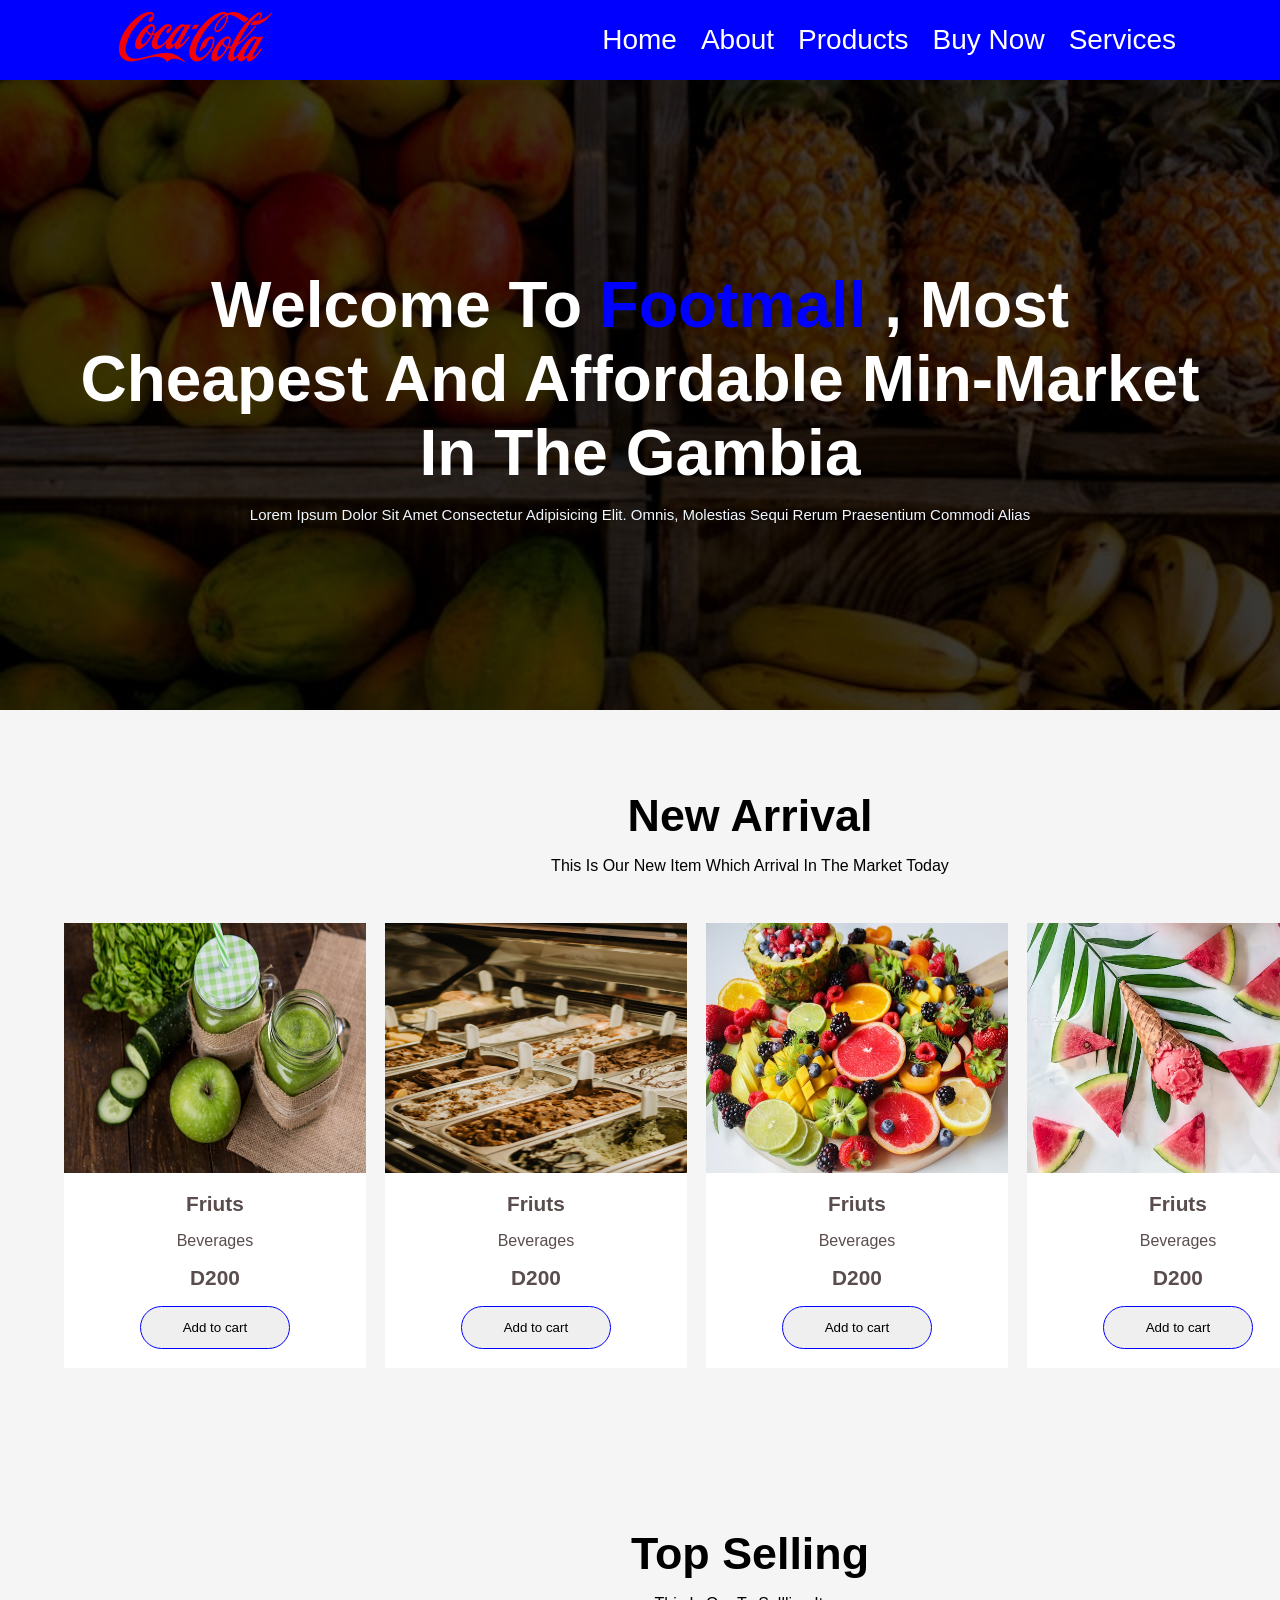
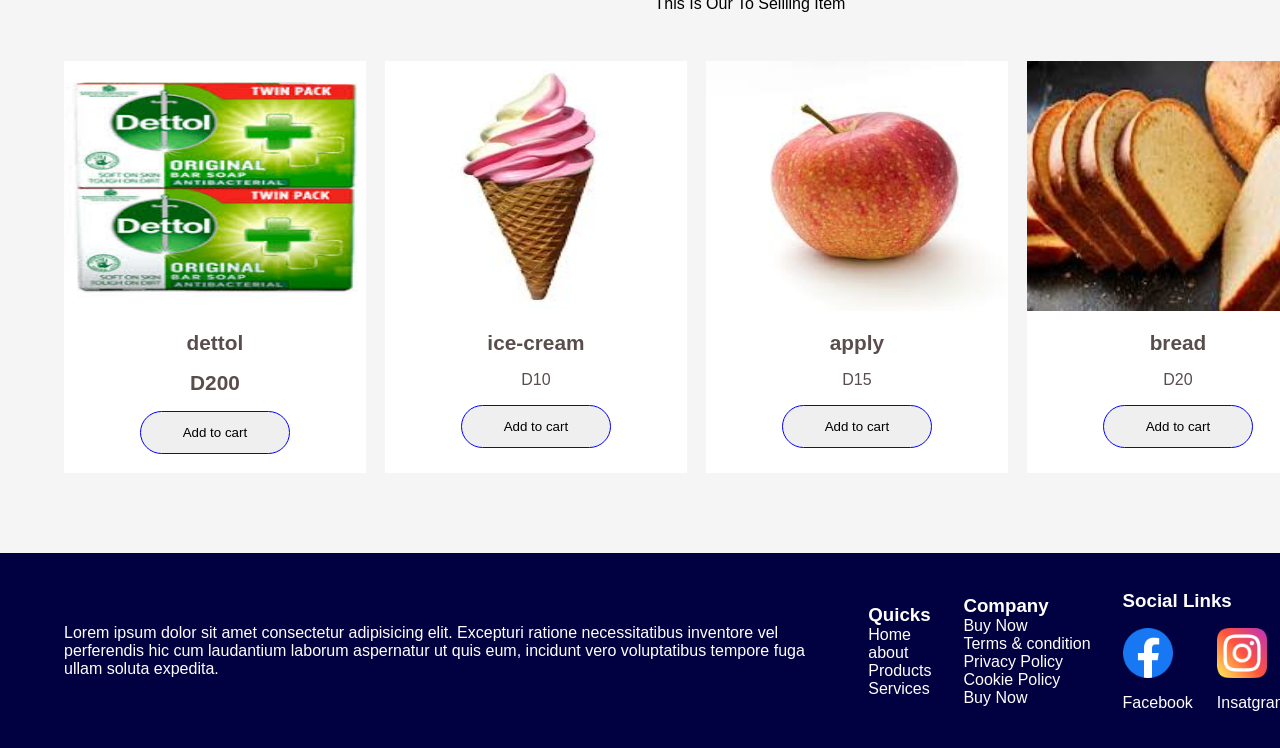
<file: index.html>
<!DOCTYPE html>
<html lang="en">
  <head>
    <meta charset="UTF-8" />
    <meta name="viewport" content="width=device-width, initial-scale=1.0" />
    <link rel="stylesheet" href="css/utils.css" />
    <link rel="stylesheet" href="css/home.css" />
    <title>Home</title>
  </head>
  <body>
    <header class="text-white">
      <nav class="flex w-full justify-between items-center max-container">
        <div class="logo">
          <img src="assets/logo/logo-coca-cola.png" alt="" />
        </div>
        <ul class="flex gap-x-2">
          <li><a href="#">Home</a></li>
          <li><a href="about.html">about </a></li>
          <li><a href="products.html">Products</a></li>
          <li><a href="buy-now.html">Buy Now</a></li>
          <li><a href="Services.html">Services</a></li>
        </ul>
      </nav>
    </header>
    <main>
      <div class="text-white hero-container">
        <div class="max-container">
          <h1 class="text-center hero-section-title">
            Welcome To <span class="text-primary">Footmall</span> , Most
            cheapest and affordable min-market in the Gambia
          </h1>
          <p class="hero-description text-center">
            Lorem ipsum dolor sit amet consectetur adipisicing elit. Omnis,
            molestias sequi rerum praesentium commodi alias
          </p>
        </div>
      </div>
      <div class="new-arrival-container">
        <div class="wrapper max-container">
          <h2 class="new-arrival-title text-center">New Arrival</h2>
          <p class="new-arrival-description text-center">
            this is our new item which arrival in the market today
          </p>
          <div class="new-arrival-content">
            <div class="flex">
              <div class="card">
                <img src="./assets/new-arrivals/pic-1.jpg" alt="" />
                <div class="card-body text-dark">
                  <h3>Friuts</h3>
                  <h5>Beverages</h5>
                  <p class="item-amount">D200</p>
                  <button class="add-to-cart-btn w-full">Add to cart</button>
                </div>
              </div>
              <!--  -->
              <div class="card">
                <img src="./assets/new-arrivals/pic-8.jpg" alt="" />
                <div class="card-body text-dark">
                  <h3>Friuts</h3>
                  <h5>Beverages</h5>
                  <p class="item-amount">D200</p>
                  <button class="add-to-cart-btn w-full">Add to cart</button>
                </div>
              </div>
              <div class="card">
                <img src="./assets/new-arrivals/pic-4.jpg" alt="" />
                <div class="card-body text-dark">
                  <h3>Friuts</h3>
                  <h5>Beverages</h5>
                  <p class="item-amount">D200</p>
                  <button class="add-to-cart-btn w-full">Add to cart</button>
                </div>
              </div>
              <!--  -->
              <div class="card">
                <img src="./assets/new-arrivals/pic-7.jpg" alt="" />
                <div class="card-body text-dark">
                  <h3>Friuts</h3>
                  <h5>Beverages</h5>
                  <p class="item-amount">D200</p>
                  <button class="add-to-cart-btn w-full">Add to cart</button>
                </div>
              </div>
            </div>
            <!--  -->
          </div>
        </div>
      </div>
      <div class="top-selling-container">
        <div class="wrapper max-container">
          <h2 class="new-arrival-title text-center">Top Selling</h2>
          <p class="new-arrival-description text-center">
            this is our to sellling item
          </p>
          <div class="new-arrival-content">
            <div class="flex">
              <div class="card">
                <img src="./assets/top-selling/10.jfif" alt="" />
                <div class="card-body text-dark">
                  <h3>dettol</h3>
                  <p class="item-amount">D200</p>
                  <button class="add-to-cart-btn w-full">Add to cart</button>
                </div>
              </div>
              <!--  -->
              <div class="card">
                <img src="./assets/top-selling/6.jfif" alt="" />
                <div class="card-body text-dark">
                  <h3>ice-cream</h3>
                  <p>D10</p>
                  <button class="add-to-cart-btn w-full">Add to cart</button>
                </div>
              </div>
              <div class="card">
                <img src="./assets/top-selling/apple.jfif" alt="" />
                <div class="card-body text-dark">
                  <h3>apply</h3>
                  <p>D15</p>
                  <button class="add-to-cart-btn w-full">Add to cart</button>
                </div>
              </div>
              <!--  -->
              <div class="card">
                <img src="./assets/top-selling/bread4.jfif" alt="" />
                <div class="card-body text-dark">
                  <h3>bread</h3>
                  <p>D20</p>
                  <button class="add-to-cart-btn w-full">Add to cart</button>
                </div>
              </div>
            </div>
            <!--  -->
          </div>
        </div>
      </div>
    </main>

    <footer class="footer">
      <div class="max-container">
        <div class="wrapper flex justify-between items-center">
          <div class="col-1 flex-1">
            <div class="logo"></div>
            <div class="description">
              Lorem ipsum dolor sit amet consectetur adipisicing elit. Excepturi
              ratione necessitatibus inventore vel perferendis hic cum
              laudantium laborum aspernatur ut quis eum, incidunt vero
              voluptatibus tempore fuga ullam soluta expedita.
            </div>
          </div>
          <div class="col-2">
            <h3 class="">Quicks</h3>
            <div class="links">
              <ul>
                <li><a href="#">Home</a></li>
                <li><a href="about.html">about </a></li>
                <li><a href="products.html">Products</a></li>
                <li><a href="#">Services</a></li>
              </ul>
            </div>
          </div>
          <div class="col-3">
            <h3>Company</h3>
            <div class="links">
              <ul class="space">
                <li><a href="#">Buy Now</a></li>
                <li><a href="#">Terms & condition</a></li>
                <li><a href="#">Privacy Policy </a></li>
                <li><a href="#">Cookie Policy</a></li>
                <li><a href="#">Buy Now</a></li>
              </ul>
            </div>
          </div>
          <div class="col-4">
            <h3>Social Links</h3>
            <div>
              <ul class="flex gap-x-2 mt-1">
                <li>
                  <a href="#" class="text-white social-links">
                    <img
                      class="social-img"
                      src="assets/media/Facebook.png"
                      alt=""
                    />
                    <span>facebook</span>
                  </a>
                </li>
                <li>
                  <a href="#" class="text-white social-links">
                    <img
                      class="social-img"
                      src="assets/media/Instagram.png"
                      alt=""
                    />
                    <span>insatgram</span>
                  </a>
                </li>
                <li>
                  <a href="#" class="text-white social-links">
                    <img
                      class="social-img"
                      src="assets/media/tweeter.png"
                      alt=""
                    />
                    <span>twitter</span>
                  </a>
                </li>
                <li>
                  <a href="#" class="text-white social-links">
                    <img
                      class="social-img"
                      src="assets/media/tiktok.png"
                      alt=""
                    />
                    <span>tiktok</span>
                  </a>
                </li>
              </ul>
            </div>
          </div>
        </div>
      </div>
    </footer>
  </body>
</html>
</file>
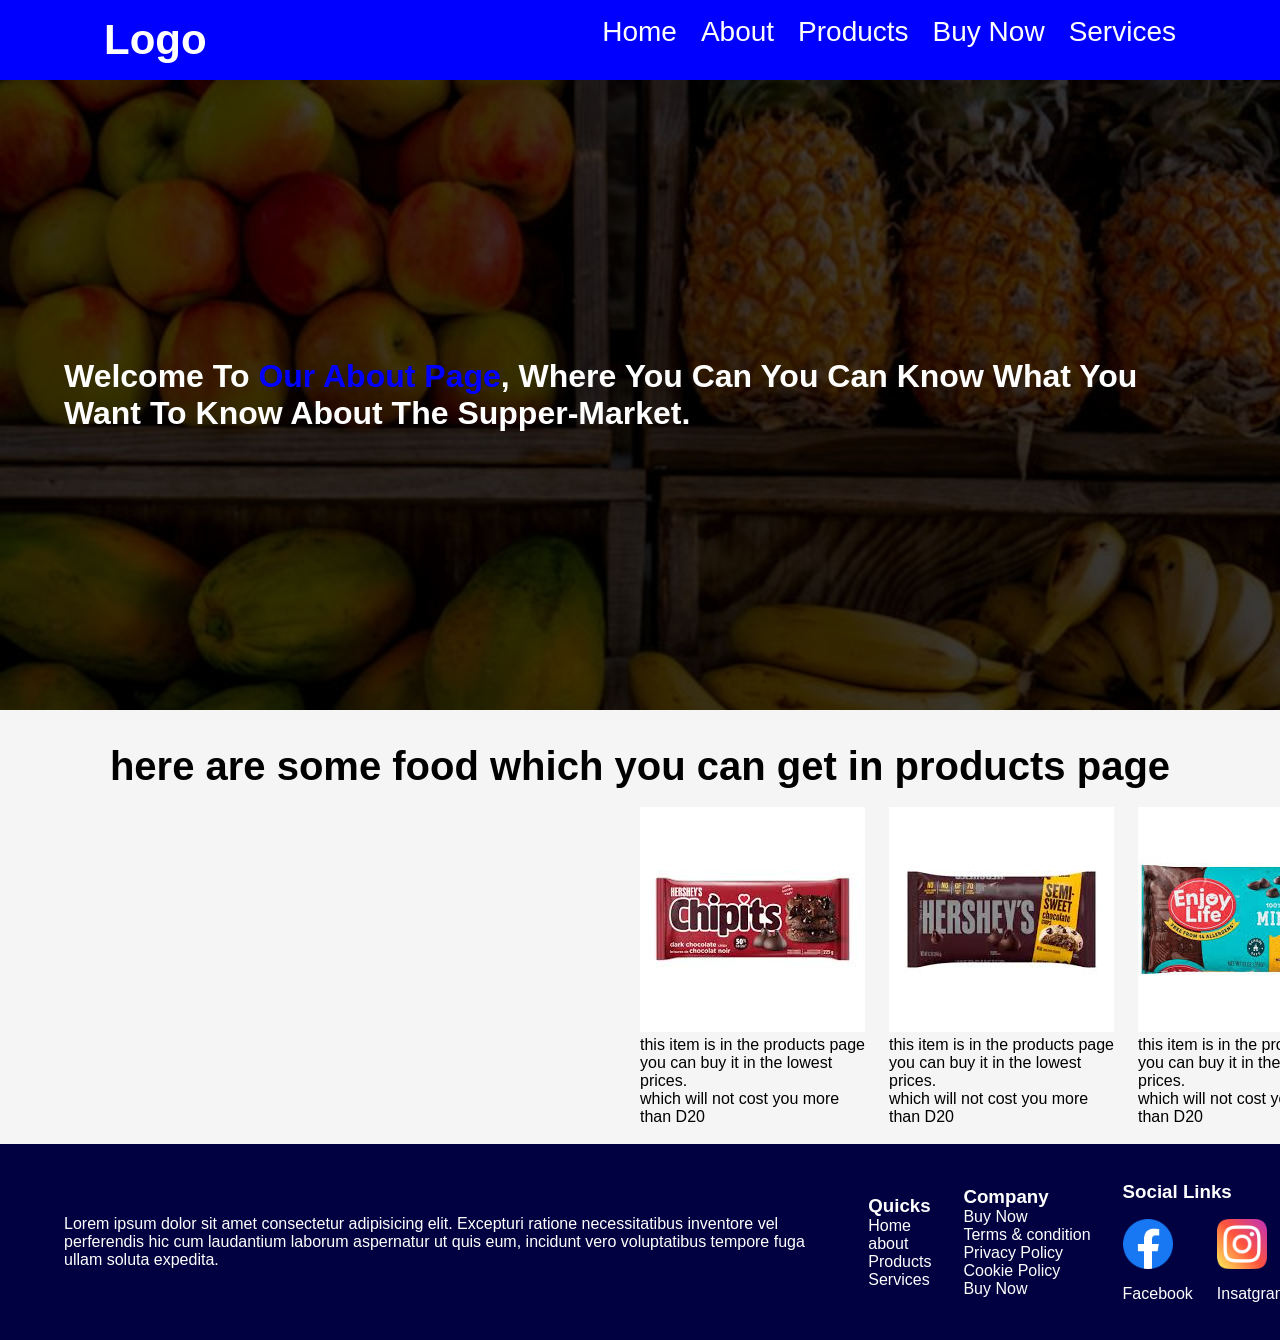
<file: about.html>
<!DOCTYPE html>
<html lang="en">
  <head>
    <meta charset="UTF-8" />
    <meta name="viewport" content="width=device-width, initial-scale=1.0" />
    <title>About</title>
    <link rel="stylesheet" href="css/utils.css" />
    <link rel="stylesheet" href="css/about.css" />
    <link rel="stylesheet" href="css/home.css" />
  </head>
  <body>
    <header class="text-white">
      <nav class="flex w-full justify-between max-container">
        <div class="logo"><h2>Logo</h2></div>
        <ul class="flex gap-x-2">
          <li><a href="index.html">Home</a></li>
          <li><a href="about.html">About</a></li>
          <li><a href="products.html">Products</a></li>
          <li><a href="buy-now.html">Buy Now</a></li>
          <li><a href="Services.html">Services</a></li>
        </ul>
      </nav>
    </header>
    <!-- about -->
    <div class="background-image hero-container w-full">
      <h1 class="text-white max-container">
        Welcome To <span class="text-primary">our about page</span>, where you
        can you can know what you want to know about the supper-market.
      </h1>
    </div>
    <!-- <div class="flex gap-x-2">
      <div class="mission-vision">
        <h2 class="text-center text-white size">are you starving</h2>
        <h2 class="text-center text-white size">order your favourite food</h2>
        <h2 class="text-center text-size text-white upper">mission</h2>
        <p class="text-center text-white">
          our mission is you server people with good healthy food
        </p>
        <h2 class="text-center text-white text-size">vission</h2>
        <p class="text-center text-white size">
          our mission is you server people with good healthy food
        </p>
      </div>

      <div class="img-about">
        <img src="assets/about/images (5).jfif" alt="" class="rediu" />
        <br />
      </div>
    </div> -->
    <br />

    <h3 class="mt-1 text-center text-size">
      here are some food which you can get in products page
    </h3>
    <br />
    <div class="some-food ml">
      <div class="food gap-x-2 flex">
        <div class="food-1">
          <img src="assets/about/1.jfif" alt="" />
          <p>
            this item is in the products page <br />
            you can buy it in the lowest prices. <br />
            which will not cost you more than D20
          </p>
        </div>
        <div class="food-1">
          <img src="assets/about/2.jfif" alt="" />
          <p>
            this item is in the products page <br />
            you can buy it in the lowest prices. <br />
            which will not cost you more than D20
          </p>
        </div>
        <div class="food-1">
          <img src="assets/about/5.jfif" alt="" />
          <p>
            this item is in the products page <br />
            you can buy it in the lowest prices. <br />
            which will not cost you more than D20
          </p>
        </div>
      </div>
    </div>
    <br />

    <!-- footer -->

    <footer class="footer">
      <div class="max-container">
        <div class="wrapper flex justify-between items-center">
          <div class="col-1 flex-1">
            <div class="logo"></div>
            <div class="description">
              Lorem ipsum dolor sit amet consectetur adipisicing elit. Excepturi
              ratione necessitatibus inventore vel perferendis hic cum
              laudantium laborum aspernatur ut quis eum, incidunt vero
              voluptatibus tempore fuga ullam soluta expedita.
            </div>
          </div>
          <div class="col-2">
            <h3 class="">Quicks</h3>
            <div class="links">
              <ul>
                <li><a href="#">Home</a></li>
                <li><a href="about.html">about </a></li>
                <li><a href="products.html">Products</a></li>
                <li><a href="#">Services</a></li>
              </ul>
            </div>
          </div>
          <div class="col-3">
            <h3>Company</h3>
            <div class="links">
              <ul class="space">
                <li><a href="#">Buy Now</a></li>
                <li><a href="#">Terms & condition</a></li>
                <li><a href="#">Privacy Policy </a></li>
                <li><a href="#">Cookie Policy</a></li>
                <li><a href="#">Buy Now</a></li>
              </ul>
            </div>
          </div>
          <div class="col-4">
            <h3>Social Links</h3>
            <div>
              <ul class="flex gap-x-2 mt-1">
                <li>
                  <a href="#" class="text-white social-links">
                    <img
                      class="social-img"
                      src="assets/media/Facebook.png"
                      alt=""
                    />
                    <span>facebook</span>
                  </a>
                </li>
                <li>
                  <a href="#" class="text-white social-links">
                    <img
                      class="social-img"
                      src="assets/media/Instagram.png"
                      alt=""
                    />
                    <span>insatgram</span>
                  </a>
                </li>
                <li>
                  <a href="#" class="text-white social-links">
                    <img
                      class="social-img"
                      src="assets/media/tweeter.png"
                      alt=""
                    />
                    <span>twitter</span>
                  </a>
                </li>
                <li>
                  <a href="#" class="text-white social-links">
                    <img
                      class="social-img"
                      src="assets/media/tiktok.png"
                      alt=""
                    />
                    <span>tiktok</span>
                  </a>
                </li>
              </ul>
            </div>
          </div>
        </div>
      </div>
    </footer>
  </body>
</html>
</file>
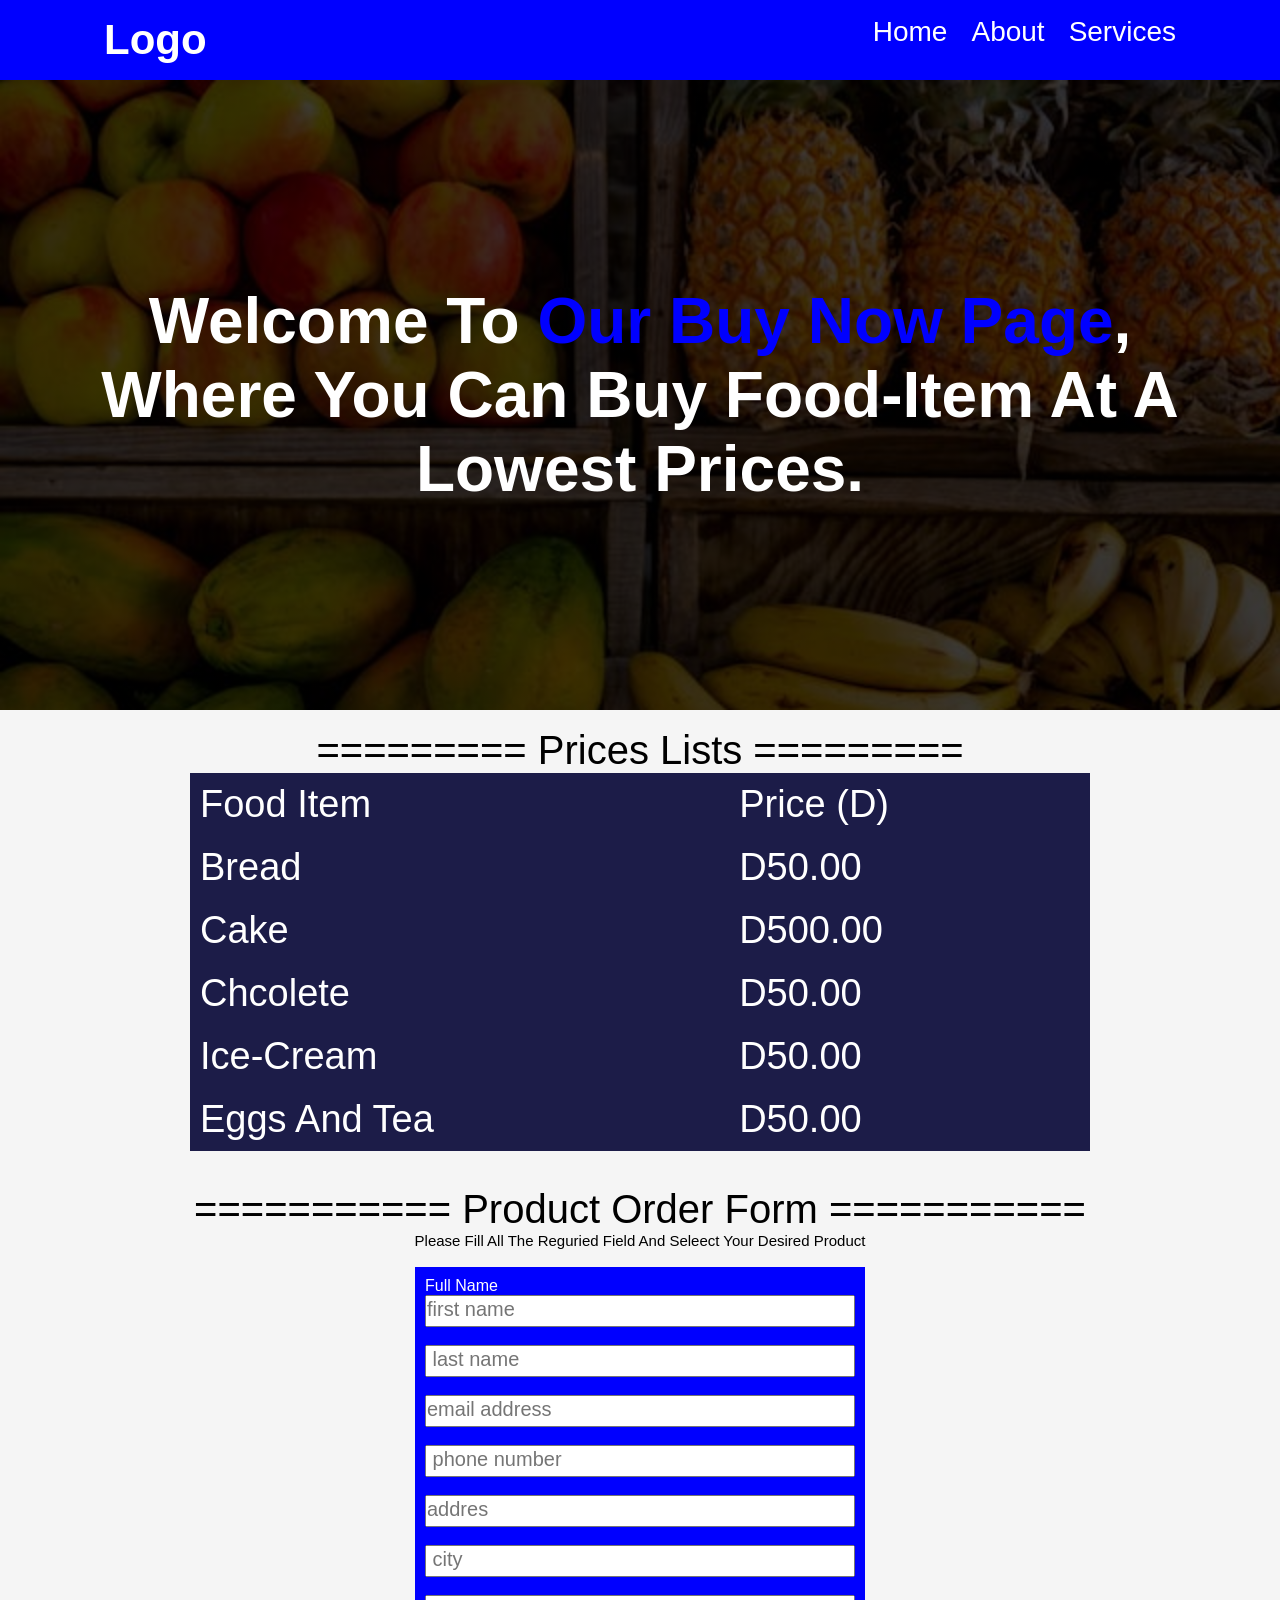
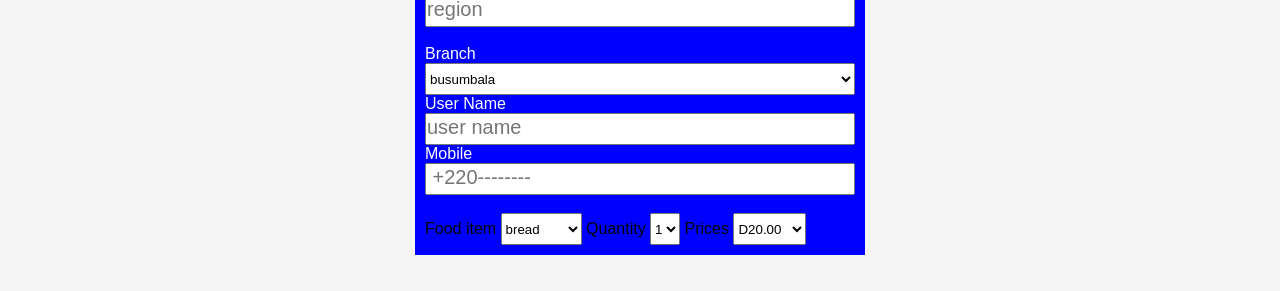
<file: buy-now.html>
<!DOCTYPE html>
<html lang="en">
  <head>
    <meta charset="UTF-8" />
    <meta name="viewport" content="width=device-width, initial-scale=1.0" />
    <title>Document</title>
    <link rel="stylesheet" href="css/home.css" />
    <link rel="stylesheet" href="css/utils.css" />
    <link rel="stylesheet" href="css/buy-now.css" />
  </head>
  <body>
    <!-- nav -->

    <header class="text-white">
      <nav class="flex w-full justify-between max-container">
        <div class="logo"><h2>Logo</h2></div>
        <ul class="flex gap-x-2">
          <li><a href="index.html">Home</a></li>
          <li><a href="about.html">about </a></li>

          <li><a href="Services.html">Services</a></li>
        </ul>
      </nav>
    </header>

    <!-- -->
    <div class="text-white hero-container">
      <div class="max-container">
        <h1 class="text-center hero-section-title">
          Welcome To <span class="text-primary">our buy now page</span>, where
          you can buy food-item at a lowest prices.
        </h1>
      </div>
    </div>
    <br />

    <legend class="lists text-center f">
      ========= prices lists =========
    </legend>
    <div class="price">
      <table class="text-white">
        <tr>
          <td>food item</td>
          <td>price (D)</td>
        </tr>
        <tr>
          <td>bread</td>
          <td>D50.00</td>
        </tr>
        <tr>
          <td>cake</td>
          <td>D500.00</td>
        </tr>
        <tr>
          <td>chcolete</td>
          <td>D50.00</td>
        </tr>
        <tr>
          <td>ice-cream</td>
          <td>D50.00</td>
        </tr>
        <tr>
          <td>eggs and tea</td>
          <td>D50.00</td>
        </tr>
      </table>
    </div>
    <br /><br />
    <legend class="lists text-center f">
      =========== product order form ===========
      <p class="f-size">
        please fill all the reguried field and seleect your desired product
      </p>
    </legend>
    <br />
    <div class="user-form">
      <form action="">
        <label for="" class="text-white">full name</label> <br />
        <input type="text" placeholder="first name" class="w-full" />
        <br /><br />
        <input type="text" placeholder=" last name" class="w-full" /> <br />
        <br />
        <input type="text" placeholder="email address" class="w-full" /> <br />
        <br />
        <input type="text" placeholder=" phone number" class="w-full" />
        <br /><br />
        <input type="text" placeholder="addres" class="w-full" /> <br /><br />
        <input type="text" placeholder=" city" class="w-full" /> <br /><br />
        <input type="text" placeholder="region" class="w-full" /> <br /><br />

        <label for="" class="text-white"> branch</label>
        <select name="" id="" class="w-full">
          <option value="">busumbala</option>
          <option value="">serekunda</option>
          <option value="">banjul</option>
          <option value="">aljmadou</option>
          <option value="">busumbala</option>
        </select>
        <br />
        <label for="" class="text-white"> user name</label>
        <input type="text" name="" placeholder="user name" class="w-full" />
        <br />
        <label for="" class="text-white"> mobile</label>
        <input type="text" placeholder=" +220--------" class="w-full" /> <br />
        <br />
        <!--  form -->
        <label for="">Food item</label>
        <select name="" id="">
          <option value="">bread</option>
          <option value="">cake</option>
          <option value="">chcolete</option>
          <option value="">ice-cream</option>
          <option value="">eggs</option>
          <option value="">tea</option>
        </select>
        <label for="">Quantity</label>
        <select name="" id="">
          <option value="">1</option>
          <option value="">2</option>
          <option value="">3</option>
          <option value="">4</option>
          <option value="">5</option>
          <option value="">6</option>
          <option value="">7</option>
          <option value="">8</option>
        </select>
        <label for="">Prices</label>
        <select name="" id="">
          <option value="">D20.00</option>
          <option value="">D30.00</option>
          <option value="">D40.00</option>
          <option value="">D50.00</option>
          <option value="">D100.00</option>
          <option value="">D200.00</option>
          <option value="">D300.00</option>
          <option value="">D400.00</option>
          <option value="">D500.00</option>
        </select>
        <br />
      </form>
    </div>
    <br />
    <br />
  </body>
</html>
</file>
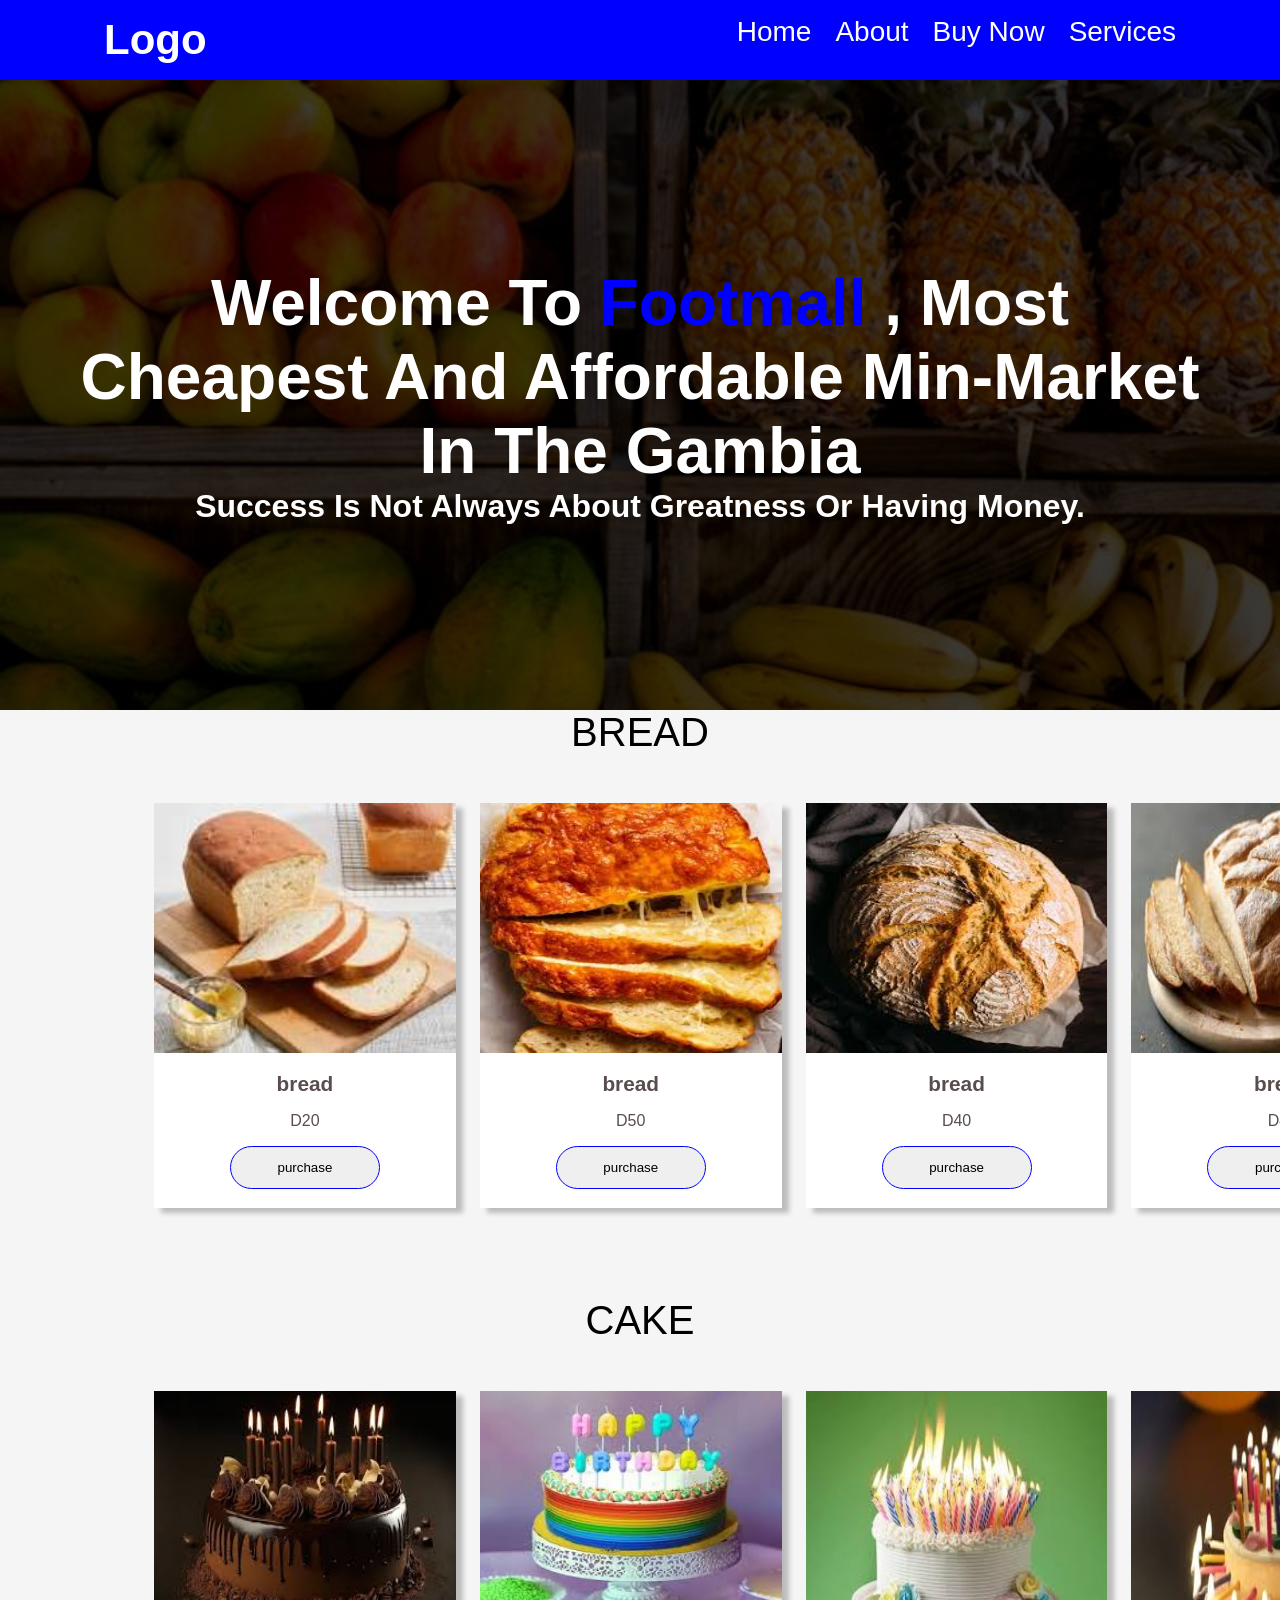
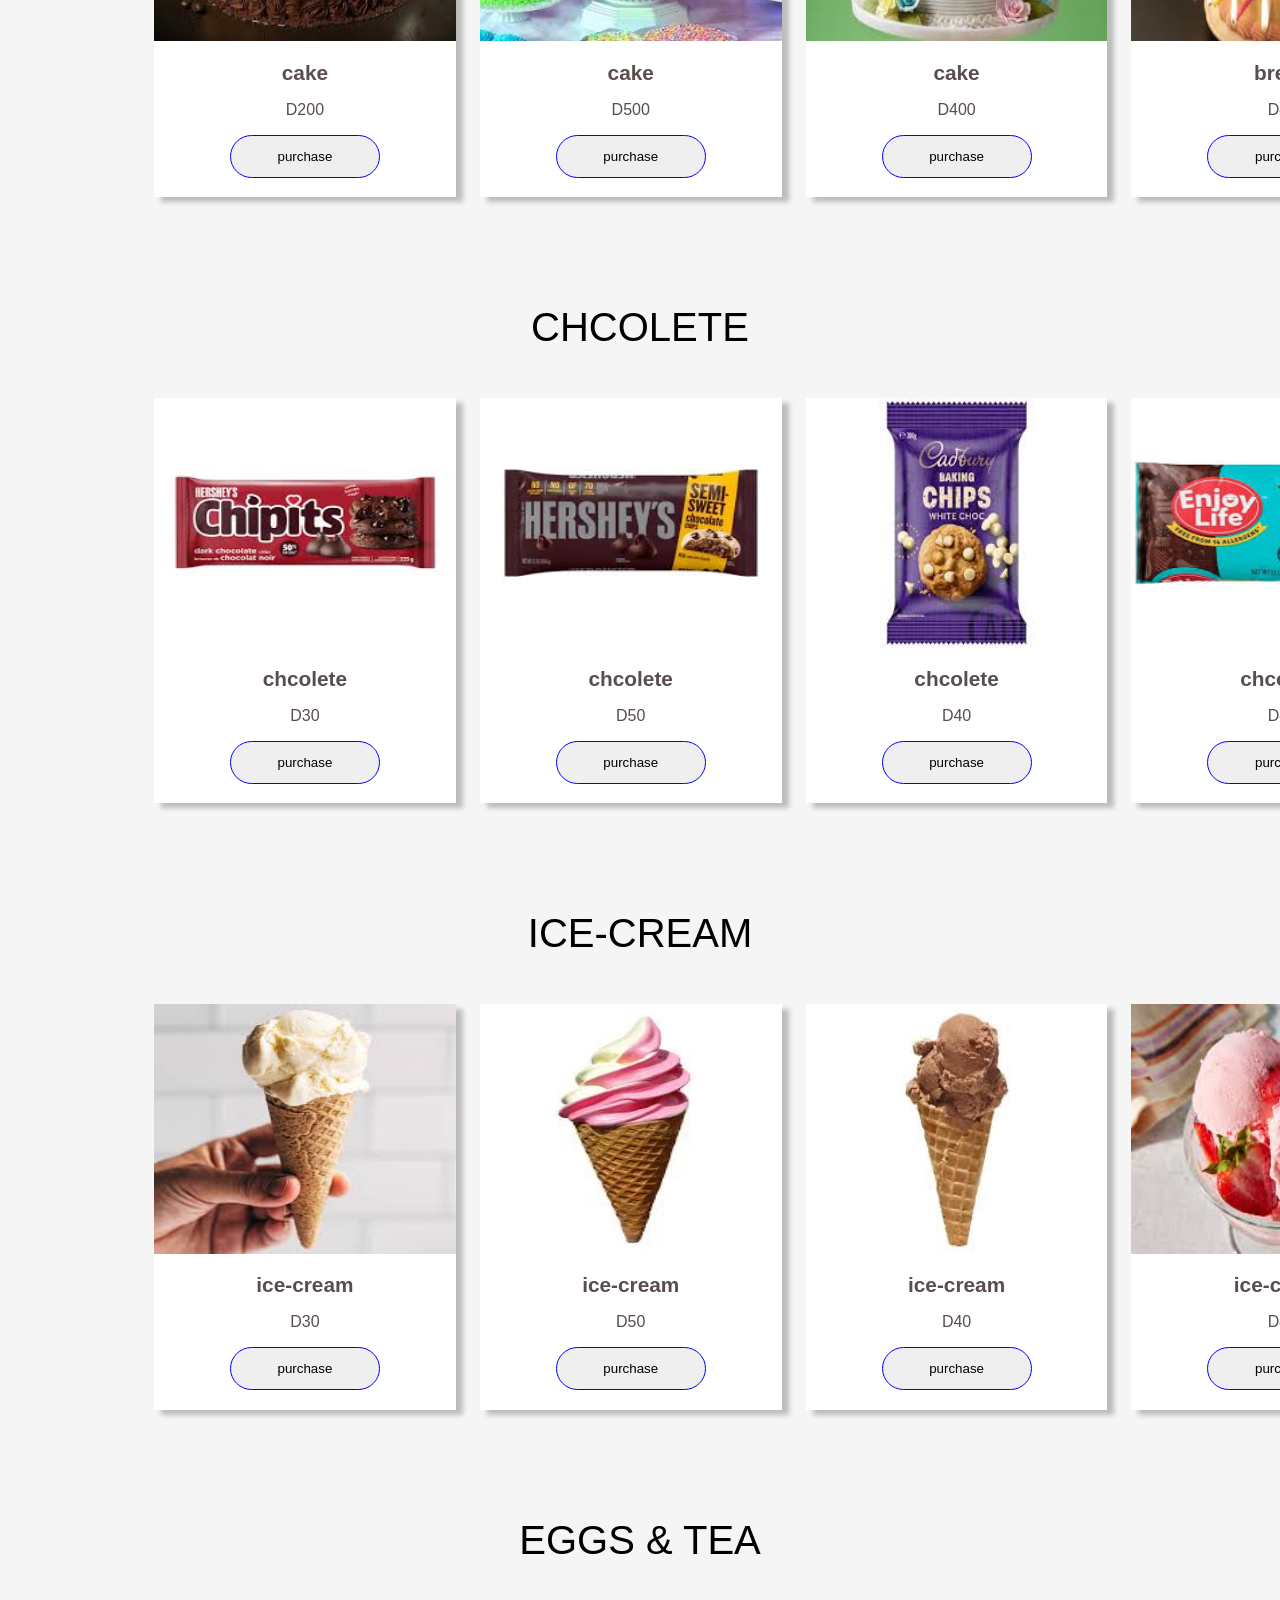
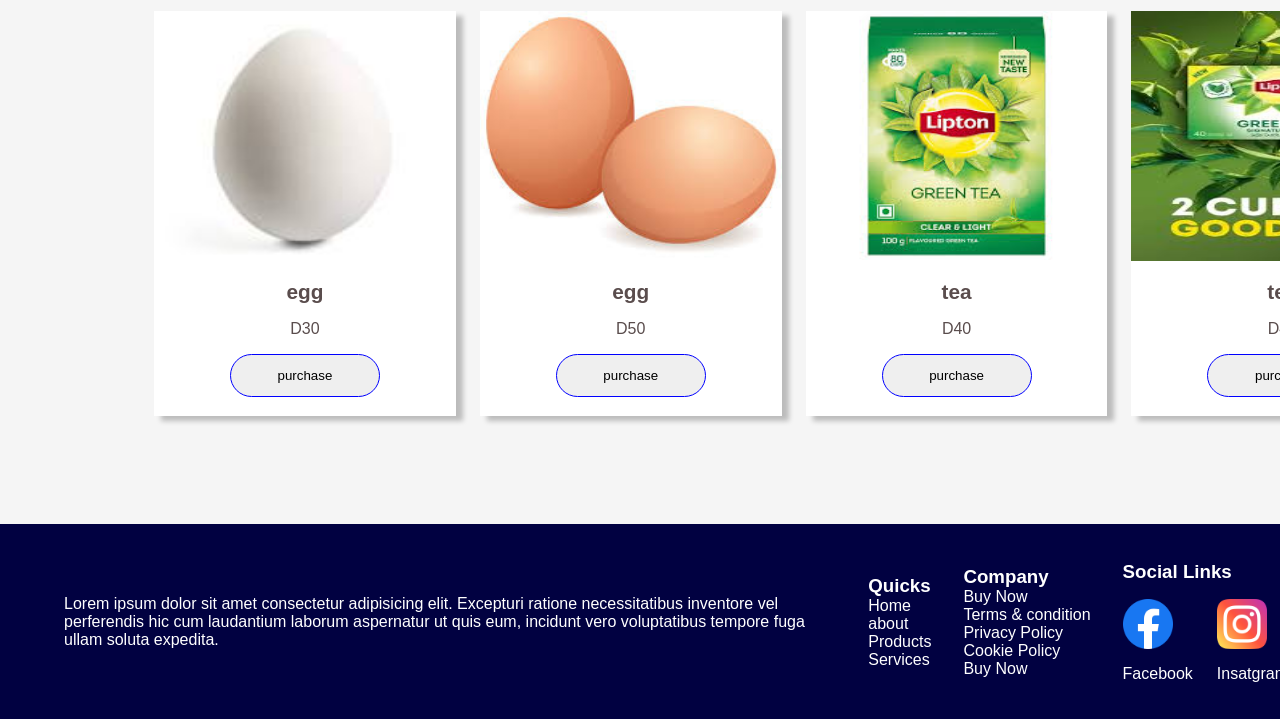
<file: products.html>
<!DOCTYPE html>
<html lang="en">
  <head>
    <meta charset="UTF-8" />
    <meta name="viewport" content="width=device-width, initial-scale=1.0" />
    <title>Document</title>
    <link rel="stylesheet" href="css/utils.css" />
    <link rel="stylesheet" href="css/home.css" />
    <link rel="stylesheet" href="css/product.css" />
  </head>
  <body>
    <!-- nav -->

    <header class="text-white">
      <nav class="flex w-full justify-between max-container">
        <div class="logo"><h2>Logo</h2></div>
        <ul class="flex gap-x-2">
          <li><a href="index.html">Home</a></li>
          <li><a href="about.html">about </a></li>
          <li><a href="buy-now.html">Buy Now</a></li>
          <li><a href="Services.html">Services</a></li>
        </ul>
      </nav>
    </header>
    <div class="text-white hero-container">
      <div class="max-container">
        <h1 class="text-center hero-section-title">
          Welcome To <span class="text-primary">Footmall</span> , Most cheapest
          and affordable min-market in the Gambia
        </h1>
        <h1 class="text-center m-top">
          success is not always about greatness or having money.
        </h1>
      </div>
    </div>

    <!-- items-bread -->

    <legend class="text-center">bread</legend>
    <div class="new-arrival-content left-1">
      <div class="max-container">
        <div class="flex gap-x-2">
          <div class="card">
            <img src="assets/bread/bread1.jfif" alt="" />
            <div class="card-body text-dark">
              <h3>bread</h3>
              <p>D20</p>
              <button class="add-to-cart-btn w-full">
                <a href="buy-now.html">purchase</a>
              </button>
            </div>
          </div>
          <!--  -->
          <div class="card">
            <img src="assets/bread/bread10.jfif" alt="" />
            <div class="card-body text-dark">
              <h3>bread</h3>
              <p>D50</p>
              <button class="add-to-cart-btn w-full">
                <a href="buy-now.html">purchase</a>
              </button>
            </div>
          </div>

          <!--  -->
          <div class="card">
            <img src="assets/bread/bread8.jfif" alt="" />
            <div class="card-body text-dark">
              <h3>bread</h3>
              <p>D40</p>
              <button class="add-to-cart-btn w-full">
                <a href="buy-now.html">purchase</a>
              </button>
            </div>
          </div>

          <!--  -->
          <!--  -->
          <div class="card">
            <img src="assets/bread/bread6.jfif" alt="" />
            <div class="card-body text-dark">
              <h3>bread</h3>
              <p>D40</p>
              <button class="add-to-cart-btn w-full">
                <a href="buy-now.html">purchase</a>
              </button>
            </div>
          </div>
        </div>
      </div>
    </div>
    <br /><br /><br />

    <br /><br />
    <!-- items-cake -->

    <legend class="text-center">cake</legend>
    <div class="new-arrival-content left-1">
      <div class="max-container">
        <div class="flex gap-x-2">
          <div class="card">
            <img src="assets/cake/cake1.jfif" alt="" />
            <div class="card-body text-dark">
              <h3>cake</h3>
              <p>D200</p>
              <button class="add-to-cart-btn w-full">
                <a href="buy-now.html">purchase</a>
              </button>
            </div>
          </div>
          <!--  -->
          <div class="card">
            <img src="assets/cake/cake2.jfif" alt="" />
            <div class="card-body text-dark">
              <h3>cake</h3>
              <p>D500</p>
              <button class="add-to-cart-btn w-full">
                <a href="buy-now.html">purchase</a>
              </button>
            </div>
          </div>

          <!--  -->
          <div class="card">
            <img src="assets/cake/cake6.jfif" alt="" />
            <div class="card-body text-dark">
              <h3>cake</h3>
              <p>D400</p>
              <button class="add-to-cart-btn w-full">
                <a href="buy-now.html">purchase</a>
              </button>
            </div>
          </div>

          <!--  -->
          <!--  -->
          <div class="card">
            <img src="assets/cake/cake9.jfif" alt="" />
            <div class="card-body text-dark">
              <h3>bread</h3>
              <p>D40</p>
              <button class="add-to-cart-btn w-full">
                <a href="buy-now.html">purchase</a>
              </button>
            </div>
          </div>
        </div>
      </div>
    </div>
    <br /><br /><br />
    <br /><br /><br />

    <!-- items-chcolete -->

    <legend class="text-center">chcolete</legend>
    <div class="new-arrival-content left-1">
      <div class="max-container">
        <div class="flex gap-x-2">
          <div class="card">
            <img src="assets/chcolete/1.jfif" alt="" />
            <div class="card-body text-dark">
              <h3>chcolete</h3>
              <p>D30</p>
              <button class="add-to-cart-btn w-full">
                <a href="buy-now.html">purchase</a>
              </button>
            </div>
          </div>
          <!--  -->
          <div class="card">
            <img src="assets/chcolete/2.jfif" alt="" />
            <div class="card-body text-dark">
              <h3>chcolete</h3>
              <p>D50</p>
              <button class="add-to-cart-btn w-full">
                <a href="buy-now.html">purchase</a>
              </button>
            </div>
          </div>

          <!--  -->
          <div class="card">
            <img src="assets/chcolete/4.jfif" alt="" />
            <div class="card-body text-dark">
              <h3>chcolete</h3>
              <p>D40</p>
              <button class="add-to-cart-btn w-full">
                <a href="buy-now.html">purchase</a>
              </button>
            </div>
          </div>

          <!--  -->

          <div class="card">
            <img src="assets/chcolete/5.jfif" alt="" />
            <div class="card-body text-dark">
              <h3>chcolete</h3>
              <p>D40</p>
              <button class="add-to-cart-btn w-full">
                <a href="buy-now.html">purchase</a>
              </button>
            </div>
          </div>
          <!--  -->
        </div>
      </div>
    </div>
    <br /><br /><br />

    <br /><br /><br />

    <!-- items-ice-cream -->

    <legend class="text-center">ice-cream</legend>
    <div class="new-arrival-content left-1">
      <div class="max-container">
        <div class="flex gap-x-2">
          <div class="card">
            <img src="assets/freez-good/1.jfif" alt="" />
            <div class="card-body text-dark">
              <h3>ice-cream</h3>
              <p>D30</p>
              <button class="add-to-cart-btn w-full">
                <a href="buy-now.html">purchase</a>
              </button>
            </div>
          </div>
          <!--  -->
          <div class="card">
            <img src="assets/freez-good/6.jfif" alt="" />
            <div class="card-body text-dark">
              <h3>ice-cream</h3>
              <p>D50</p>
              <button class="add-to-cart-btn w-full">
                <a href="buy-now.html">purchase</a>
              </button>
            </div>
          </div>

          <!--  -->
          <div class="card">
            <img src="assets/freez-good/7.jfif" alt="" />
            <div class="card-body text-dark">
              <h3>ice-cream</h3>
              <p>D40</p>
              <button class="add-to-cart-btn w-full">
                <a href="buy-now.html">purchase</a>
              </button>
            </div>
          </div>

          <!--  -->

          <div class="card">
            <img src="assets/freez-good/3.jfif" alt="" />
            <div class="card-body text-dark">
              <h3>ice-cream</h3>
              <p>D40</p>
              <button class="add-to-cart-btn w-full">
                <a href="buy-now.html">purchase</a>
              </button>
            </div>
          </div>
          <!--  -->
        </div>
      </div>
    </div>
    <br /><br /><br />

    <br /><br /><br />

    <!-- items-ice-cream -->

    <legend class="text-center">eggs & tea</legend>
    <div class="new-arrival-content left-1">
      <div class="max-container">
        <div class="flex gap-x-2">
          <div class="card">
            <img src="assets/egg/download.jfif" alt="" />
            <div class="card-body text-dark">
              <h3>egg</h3>
              <p>D30</p>
              <button class="add-to-cart-btn w-full">
                <a href="buy-now.html">purchase</a>
              </button>
            </div>
          </div>
          <!--  -->
          <div class="card">
            <img src="assets/egg/download (5).jfif" alt="" />
            <div class="card-body text-dark">
              <h3>egg</h3>
              <p>D50</p>
              <button class="add-to-cart-btn w-full">
                <a href="buy-now.html">purchase</a>
              </button>
            </div>
          </div>

          <!--  -->
          <div class="card">
            <img src="assets/tea/2.jfif" alt="" />
            <div class="card-body text-dark">
              <h3>tea</h3>
              <p>D40</p>
              <button class="add-to-cart-btn w-full">
                <a href="buy-now.html">purchase</a>
              </button>
            </div>
          </div>

          <!--  -->

          <div class="card">
            <img src="assets/tea/4.jfif" alt="" />
            <div class="card-body text-dark">
              <h3>tea</h3>
              <p>D40</p>
              <button class="add-to-cart-btn w-full">
                <a href="buy-now.html">purchase</a>
              </button>
            </div>
          </div>
          <!--  -->
        </div>
      </div>
    </div>
    <br /><br /><br />

    <br /><br /><br />
    <!-- bread-end -->
    <footer class="footer">
      <div class="max-container">
        <div class="wrapper flex justify-between items-center">
          <div class="col-1 flex-1">
            <div class="logo"></div>
            <div class="description">
              Lorem ipsum dolor sit amet consectetur adipisicing elit. Excepturi
              ratione necessitatibus inventore vel perferendis hic cum
              laudantium laborum aspernatur ut quis eum, incidunt vero
              voluptatibus tempore fuga ullam soluta expedita.
            </div>
          </div>
          <div class="col-2">
            <h3 class="">Quicks</h3>
            <div class="links">
              <ul>
                <li><a href="#">Home</a></li>
                <li><a href="about.html">about </a></li>
                <li><a href="products.html">Products</a></li>
                <li><a href="#">Services</a></li>
              </ul>
            </div>
          </div>
          <div class="col-3">
            <h3>Company</h3>
            <div class="links">
              <ul class="space">
                <li><a href="#">Buy Now</a></li>
                <li><a href="#">Terms & condition</a></li>
                <li><a href="#">Privacy Policy </a></li>
                <li><a href="#">Cookie Policy</a></li>
                <li><a href="#">Buy Now</a></li>
              </ul>
            </div>
          </div>
          <div class="col-4">
            <h3>Social Links</h3>
            <div>
              <ul class="flex gap-x-2 mt-1">
                <li>
                  <a href="#" class="text-white social-links">
                    <img
                      class="social-img"
                      src="assets/media/Facebook.png"
                      alt=""
                    />
                    <span>facebook</span>
                  </a>
                </li>
                <li>
                  <a href="#" class="text-white social-links">
                    <img
                      class="social-img"
                      src="assets/media/Instagram.png"
                      alt=""
                    />
                    <span>insatgram</span>
                  </a>
                </li>
                <li>
                  <a href="#" class="text-white social-links">
                    <img
                      class="social-img"
                      src="assets/media/tweeter.png"
                      alt=""
                    />
                    <span>twitter</span>
                  </a>
                </li>
                <li>
                  <a href="#" class="text-white social-links">
                    <img
                      class="social-img"
                      src="assets/media/tiktok.png"
                      alt=""
                    />
                    <span>tiktok</span>
                  </a>
                </li>
              </ul>
            </div>
          </div>
        </div>
      </div>
    </footer>
  </body>
</html>
</file>
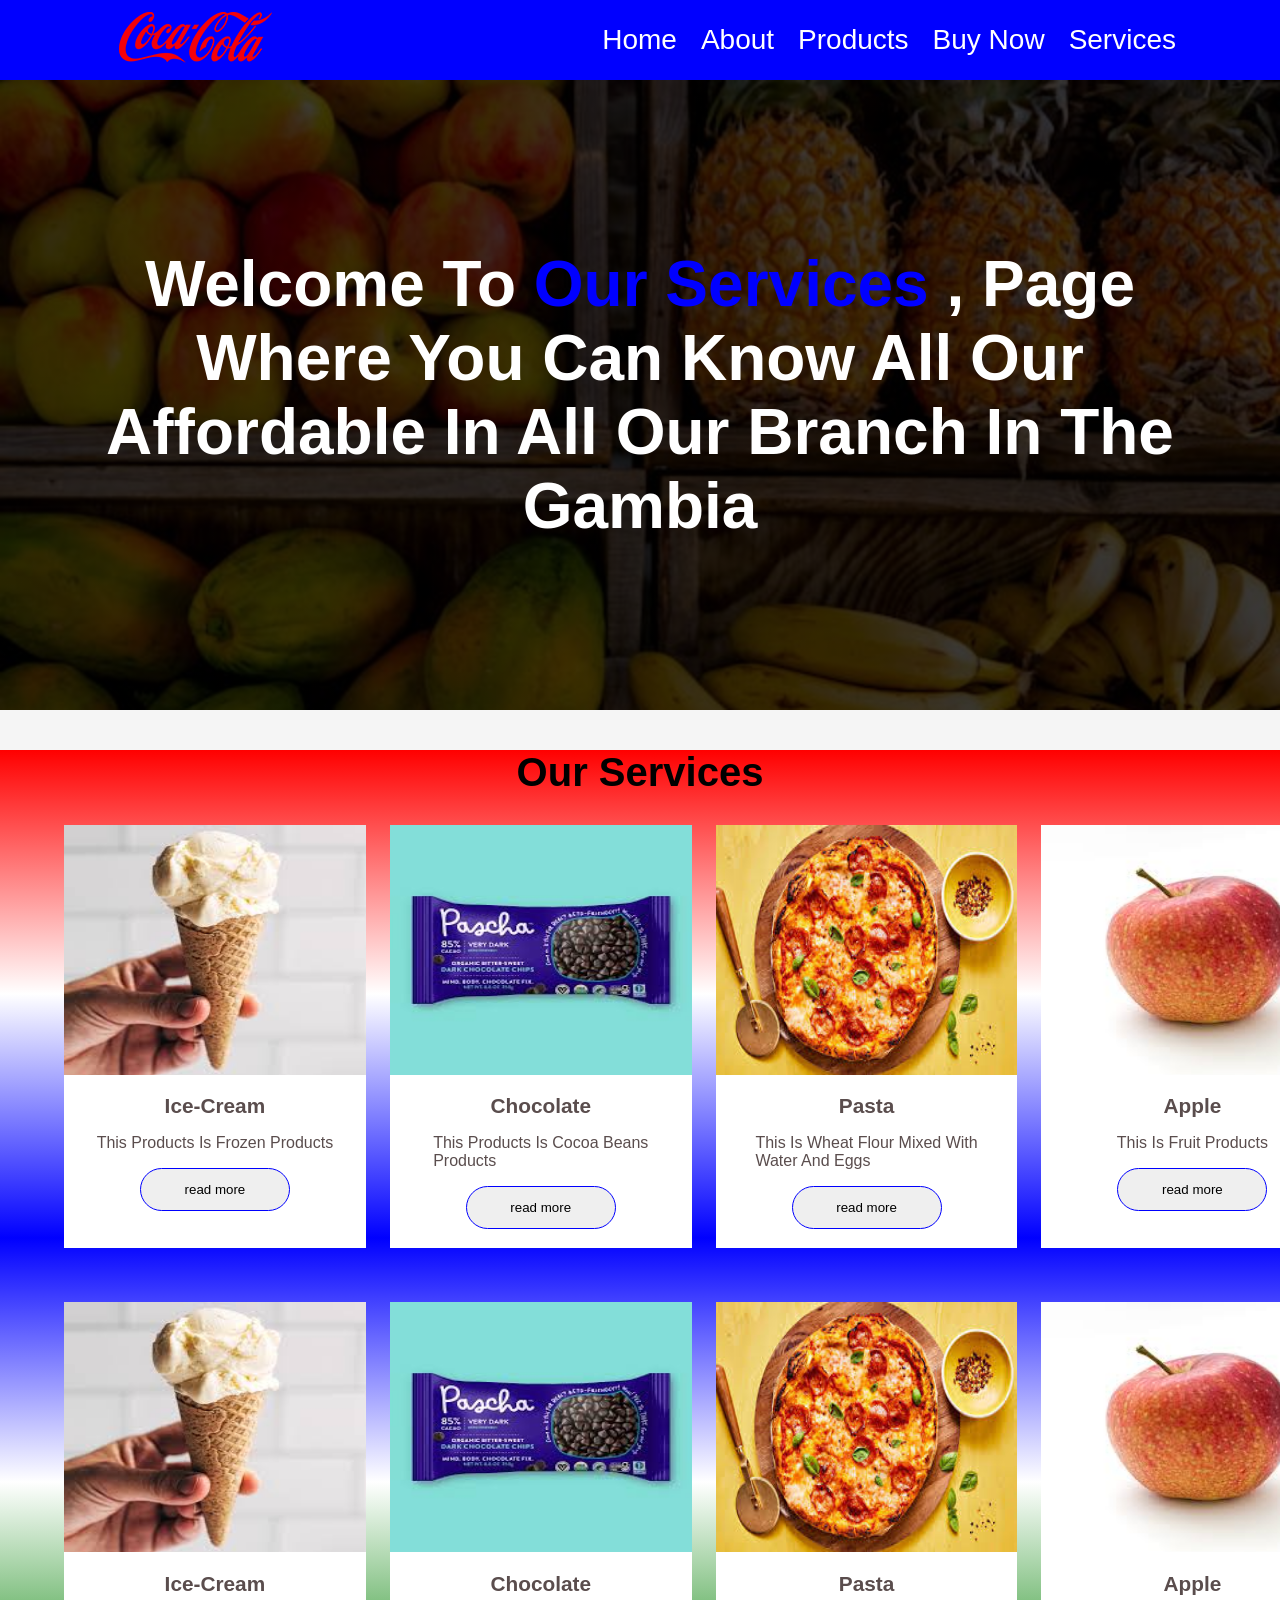
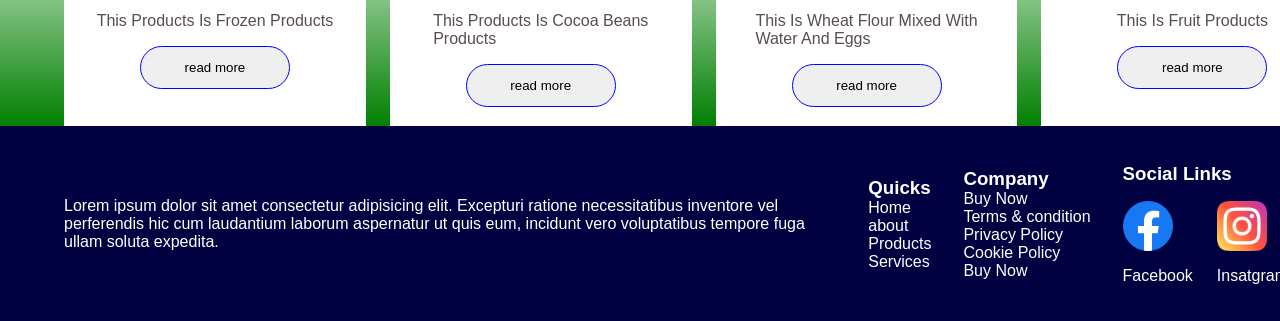
<file: Services.html>
<!DOCTYPE html>
<html lang="en">
  <head>
    <meta charset="UTF-8" />
    <meta name="viewport" content="width=device-width, initial-scale=1.0" />
    <title>Services</title>
    <link rel="stylesheet" href="css/Services.css" />
    <link rel="stylesheet" href="css/utils.css" />
    <link rel="stylesheet" href="css/home.css" />
  </head>
  <body>
    <header class="text-white">
      <nav class="flex w-full justify-between items-center max-container">
        <div class="logo">
          <img src="assets/logo/logo-coca-cola.png" alt="" />
        </div>
        <ul class="flex gap-x-2">
          <li><a href="index.html">Home</a></li>
          <li><a href="about.html">about </a></li>
          <li><a href="products.html">Products</a></li>
          <li><a href="buy-now.html">Buy Now</a></li>
          <li><a href="#">Services</a></li>
        </ul>
      </nav>
    </header>
    <div class="text-white hero-container">
      <div class="max-container">
        <h1 class="text-center hero-section-title">
          Welcome To <span class="text-primary">our Services</span> , page where
          you can know all our affordable in all our branch in the Gambia
        </h1>
      </div>
    </div>

    <div class="service w-full">
      <h2 class="text-center text-size">our Services</h2>
      <!-- 001 -->
      <div class="max-container">
        <div class="flex gap-x-2">
          <!-- start -->
          <div class="card">
            <img src="assets/service/1 - Copy.jfif" alt="" />
            <div class="card-body text-dark">
              <h3>ice-cream</h3>
              <p>this products is frozen products</p>

              <button class="add-to-cart-btn">
                <a href="#">read more</a>
              </button>
            </div>
          </div>
          <!-- end -->
          <!-- start -->
          <div class="card">
            <img src="assets/service/3 - Copy.jfif" alt="" />
            <div class="card-body text-dark">
              <h3>chocolate</h3>
              <p>
                this products is cocoa beans <br />
                products
              </p>

              <button class="add-to-cart-btn">
                <a href="#">read more</a>
              </button>
            </div>
          </div>
          <!-- end -->
          <!-- start -->
          <div class="card">
            <img src="assets/service/3.jfif" alt="" />
            <div class="card-body text-dark">
              <h3>pasta</h3>
              <p>
                this is wheat flour mixed with <br />
                water and eggs<br />
              </p>

              <button class="add-to-cart-btn">
                <a href="#">read more</a>
              </button>
            </div>
          </div>
          <!-- end -->
          <!-- start -->
          <div class="card">
            <img src="assets/service/apple - Copy.jfif" alt="" />
            <div class="card-body text-dark">
              <h3>apple</h3>
              <p>this is fruit products</p>

              <button class="add-to-cart-btn">
                <a href="#">read more</a>
              </button>
            </div>
          </div>
          <!-- end -->
        </div>
      </div>
      <!-- 001 end -->
      <br /><br /><br />
      <!-- 001 -->
      <div class="max-container">
        <div class="flex gap-x-2">
          <!-- start -->
          <div class="card">
            <img src="assets/service/1 - Copy.jfif" alt="" />
            <div class="card-body text-dark">
              <h3>ice-cream</h3>
              <p>this products is frozen products</p>

              <button class="add-to-cart-btn">
                <a href="#">read more</a>
              </button>
            </div>
          </div>
          <!-- end -->
          <!-- start -->
          <div class="card">
            <img src="assets/service/3 - Copy.jfif" alt="" />
            <div class="card-body text-dark">
              <h3>chocolate</h3>
              <p>
                this products is cocoa beans <br />
                products
              </p>

              <button class="add-to-cart-btn">
                <a href="#">read more</a>
              </button>
            </div>
          </div>
          <!-- end -->
          <!-- start -->
          <div class="card">
            <img src="assets/service/3.jfif" alt="" />
            <div class="card-body text-dark">
              <h3>pasta</h3>
              <p>
                this is wheat flour mixed with <br />
                water and eggs<br />
              </p>

              <button class="add-to-cart-btn">
                <a href="#">read more</a>
              </button>
            </div>
          </div>
          <!-- end -->
          <!-- start -->
          <div class="card">
            <img src="assets/service/apple - Copy.jfif" alt="" />
            <div class="card-body text-dark">
              <h3>apple</h3>
              <p>this is fruit products</p>

              <button class="add-to-cart-btn">
                <a href="#">read more</a>
              </button>
            </div>
          </div>
          <!-- end -->
        </div>
      </div>
      <!-- 001 end -->
    </div>

    <footer class="footer">
      <div class="max-container">
        <div class="wrapper flex justify-between items-center">
          <div class="col-1 flex-1">
            <div class="logo"></div>
            <div class="description">
              Lorem ipsum dolor sit amet consectetur adipisicing elit. Excepturi
              ratione necessitatibus inventore vel perferendis hic cum
              laudantium laborum aspernatur ut quis eum, incidunt vero
              voluptatibus tempore fuga ullam soluta expedita.
            </div>
          </div>
          <div class="col-2">
            <h3 class="">Quicks</h3>
            <div class="links">
              <ul>
                <li><a href="#">Home</a></li>
                <li><a href="about.html">about </a></li>
                <li><a href="products.html">Products</a></li>
                <li><a href="#">Services</a></li>
              </ul>
            </div>
          </div>
          <div class="col-3">
            <h3>Company</h3>
            <div class="links">
              <ul class="space">
                <li><a href="#">Buy Now</a></li>
                <li><a href="#">Terms & condition</a></li>
                <li><a href="#">Privacy Policy </a></li>
                <li><a href="#">Cookie Policy</a></li>
                <li><a href="#">Buy Now</a></li>
              </ul>
            </div>
          </div>
          <div class="col-4">
            <h3>Social Links</h3>
            <div>
              <ul class="flex gap-x-2 mt-1">
                <li>
                  <a href="#" class="text-white social-links">
                    <img
                      class="social-img"
                      src="assets/media/Facebook.png"
                      alt=""
                    />
                    <span>facebook</span>
                  </a>
                </li>
                <li>
                  <a href="#" class="text-white social-links">
                    <img
                      class="social-img"
                      src="assets/media/Instagram.png"
                      alt=""
                    />
                    <span>insatgram</span>
                  </a>
                </li>
                <li>
                  <a href="#" class="text-white social-links">
                    <img
                      class="social-img"
                      src="assets/media/tweeter.png"
                      alt=""
                    />
                    <span>twitter</span>
                  </a>
                </li>
                <li>
                  <a href="#" class="text-white social-links">
                    <img
                      class="social-img"
                      src="assets/media/tiktok.png"
                      alt=""
                    />
                    <span>tiktok</span>
                  </a>
                </li>
              </ul>
            </div>
          </div>
        </div>
      </div>
    </footer>
  </body>
</html>
</file>
<file: css/utils.css>
* {
  margin: 0;
  padding: 0;
  box-sizing: border-box;
}

body {
  background: #4643430d;
  width: 100%;
  height: 100vh;
  font-family: sans-serif;
}

header {
  background: blue;
  height: 50px;
  display: flex;
  padding: 40px;
  font-size: 28px;
  align-items: center;
}

li {
  list-style: none;
}

.text-dark {
  color: #5a4d4d;
}
.text-white {
  color: white;
  text-transform: capitalize;
}

.flex {
  display: flex;
}

.items-center {
  align-items: center;
}
.w-full {
  width: 100%;
}
.gap-x-2 {
  gap: 1.5rem;
}

.justify-between {
  justify-content: space-between;
}
.text-center {
  text-align: center;
}
.max-container {
  width: 1500px;
  margin: 0 auto;
  padding: 0 4rem;
}

a {
  text-decoration: none;
  color: inherit;
}

footer {
  background: rgb(1, 1, 65);
  color: #fff;
  padding: 2.3rem 0;
  list-style-type: none;
}

.flex-1 {
  flex: 1;
}

.social-links {
  display: flex;
  flex-direction: column;
  gap: 1rem;
}

.social-img {
  width: 50px;
}

.mt-1 {
  margin-top: 1rem;
}
.text-size {
  font-size: 40px;
}
.ml {
  margin-left: 40rem;
}
.f-size {
  font-size: 15px;
}

.hero-container {
  background: linear-gradient(rgba(0, 0, 0, 0.762), rgba(0, 0, 0, 0.762)),
    url(../assets/new-arrivals/pic-3.jpg);
  height: 55vh;
  background-repeat: no-repeat;
  background-size: cover;
  background-position: center;
}
.hero-container {
  /* background: rgb(1, 1, 65); */
  height: 70vh;
  display: flex;
  align-items: center;
  justify-content: center;
}
.text-primary {
  color: blue;
}
</file>
<file: css/home.css>
.hero-section-title {
  font-size: 4rem;
}

.hero-description {
  margin-top: 1rem;
  font-size: 15px;
  color: aliceblue;
}

.new-arrival-container,
.top-selling-container {
  padding: 5rem 0;
}

.new-arrival-title {
  font-size: 2.8rem;
}

.new-arrival-description {
  text-transform: capitalize;
  margin: 1rem;
}
.new-arrival-content {
  margin-top: 3rem;
}
.new-arrival-content > div {
  gap: 1.2rem;
}

.card {
  width: 22%;
  background: #fff;
  display: flex;
  flex-direction: column;
  align-items: center;
}

.card > img {
  width: 100%;
  height: 250px;
}

.card-body {
  padding: 1.2rem 0;
  display: flex;
  flex-direction: column;
  align-items: center;
  gap: 1rem;
}

.card-body > h3 {
  font-size: 1.3rem;
  font-weight: 600;
}

.card-body > h5 {
  font-size: 1rem;
  font-weight: 500;
}

.card-body > .item-amount {
  font-weight: 700;
  font-size: 1.3rem;
}

.card > h3 {
  color: rgb(12, 12, 12);
}

.card > p {
  color: #464343;
}


.wrapper {
  gap: 2rem;
}

.footer-icon > ul > li > img {
  width: 90px;
}
.footer-icon > ul > li > a {
  justify-content: center;
  align-items: center;
  display: inline-flex;
  text-align: center;
}

.car1 {
  background-image: url(/assets/about/1.jfif);
  background-position: center;
  background-size: cover;
  background-repeat: no-repeat;
  width: 15%;
  height: 250px;
}
.car2 {
  background-image: url(/assets/about/5.jfif);
  background-position: center;
  background-size: cover;
  background-repeat: no-repeat;
  width: 15%;
  height: 250px;
}
.car3 {
  background-image: url(/assets/about/bread4.jfif);
  background-position: center;
  background-size: cover;
  background-repeat: no-repeat;
  width: 15%;
  height: 250px;
}

.car4 {
  background-image: url(/assets/about/meat7.jfif);
  background-position: center;
  background-size: cover;
  background-repeat: no-repeat;
  width: 15%;
  height: 250px;
}

.add-to-cart-btn {
  padding: 13px 1.4rem;
  border: 1px solid blue;
  min-width: 150px;
  border-radius: 9999px;
}

.add-to-cart-btn:hover {
  background: blue;
  color: #fff;
  cursor: pointer;
  transition: all;
  transition-duration: 300ms;
  /* transition-delay: 3000ms; */
}
</file>
<file: css/about.css>
* {
  padding: 0;
  margin: 0;
}
/* swee */

.img-about img {
  width: 260px;
}
.rediu {
  border-radius: 50%;
}
</file>
<file: css/buy-now.css>
* {
  padding: 0;
  margin: 0;
  box-sizing: border-box;
}
.lists {
  font-size: 40px;
  text-transform: capitalize;
}
.price > table {
  border-collapse: collapse;
  margin: 0 auto;
  align-items: center;
  text-transform: capitalize;
  width: 900px;
  font-size: 38px;
  border: none;
  background-color: rgb(28, 28, 72);
}
.price > table td {
  align-items: center;
  padding: 10px;
}
.user-form {
  background-color: blue;
  width: 50%;

  padding: 10px;
  margin: 0 auto;
  width: 450px;
}
.user-form ::placeholder {
  font-size: 20px;
}
.user-form input,
select {
  height: 2rem;
}
.bill-btn-1 {
  padding: 13px 1.4rem;
  min-width: 90px;
  border-radius: 9999px;
}
</file>
<file: css/product.css>
/* PRODUCT */


.justify {
  text-align: justify;
}
h2 > .m-top {
  margin-top: 30px;
}
.single {
  text-transform: uppercase;
  font-weight: bold;
  letter-spacing: 2px;
  word-spacing: 5px;
}
.double img {
  width: 60%;
  padding: 50px 0;
}

.about {
  display: inline-block;
  background-color: cadetblue;
  color: blue;
  padding: 8px 30px;
  margin: 30px 0;
  border-radius: 30px;
}
/* products */
legend {
  font-size: 40px;
  text-align: center;
  text-transform: uppercase;
}
fieldset {
  border: 5px solid black;
}
.left-1 {
  margin-left: 90px;
}

.card {
  box-shadow: 7px 5px 5px #0000003c;
}
</file>
<file: css/Services.css>
* {
  padding: 0;
  margin: 0;
  box-sizing: border-box;
}

.service {
  background: linear-gradient(red, white, blue, white, green);
  /* height: 400px; */
  margin-top: 40px;
  text-transform: capitalize;
}
.service h2 {
  margin: 40px 0 30px 0;
}
</file>
